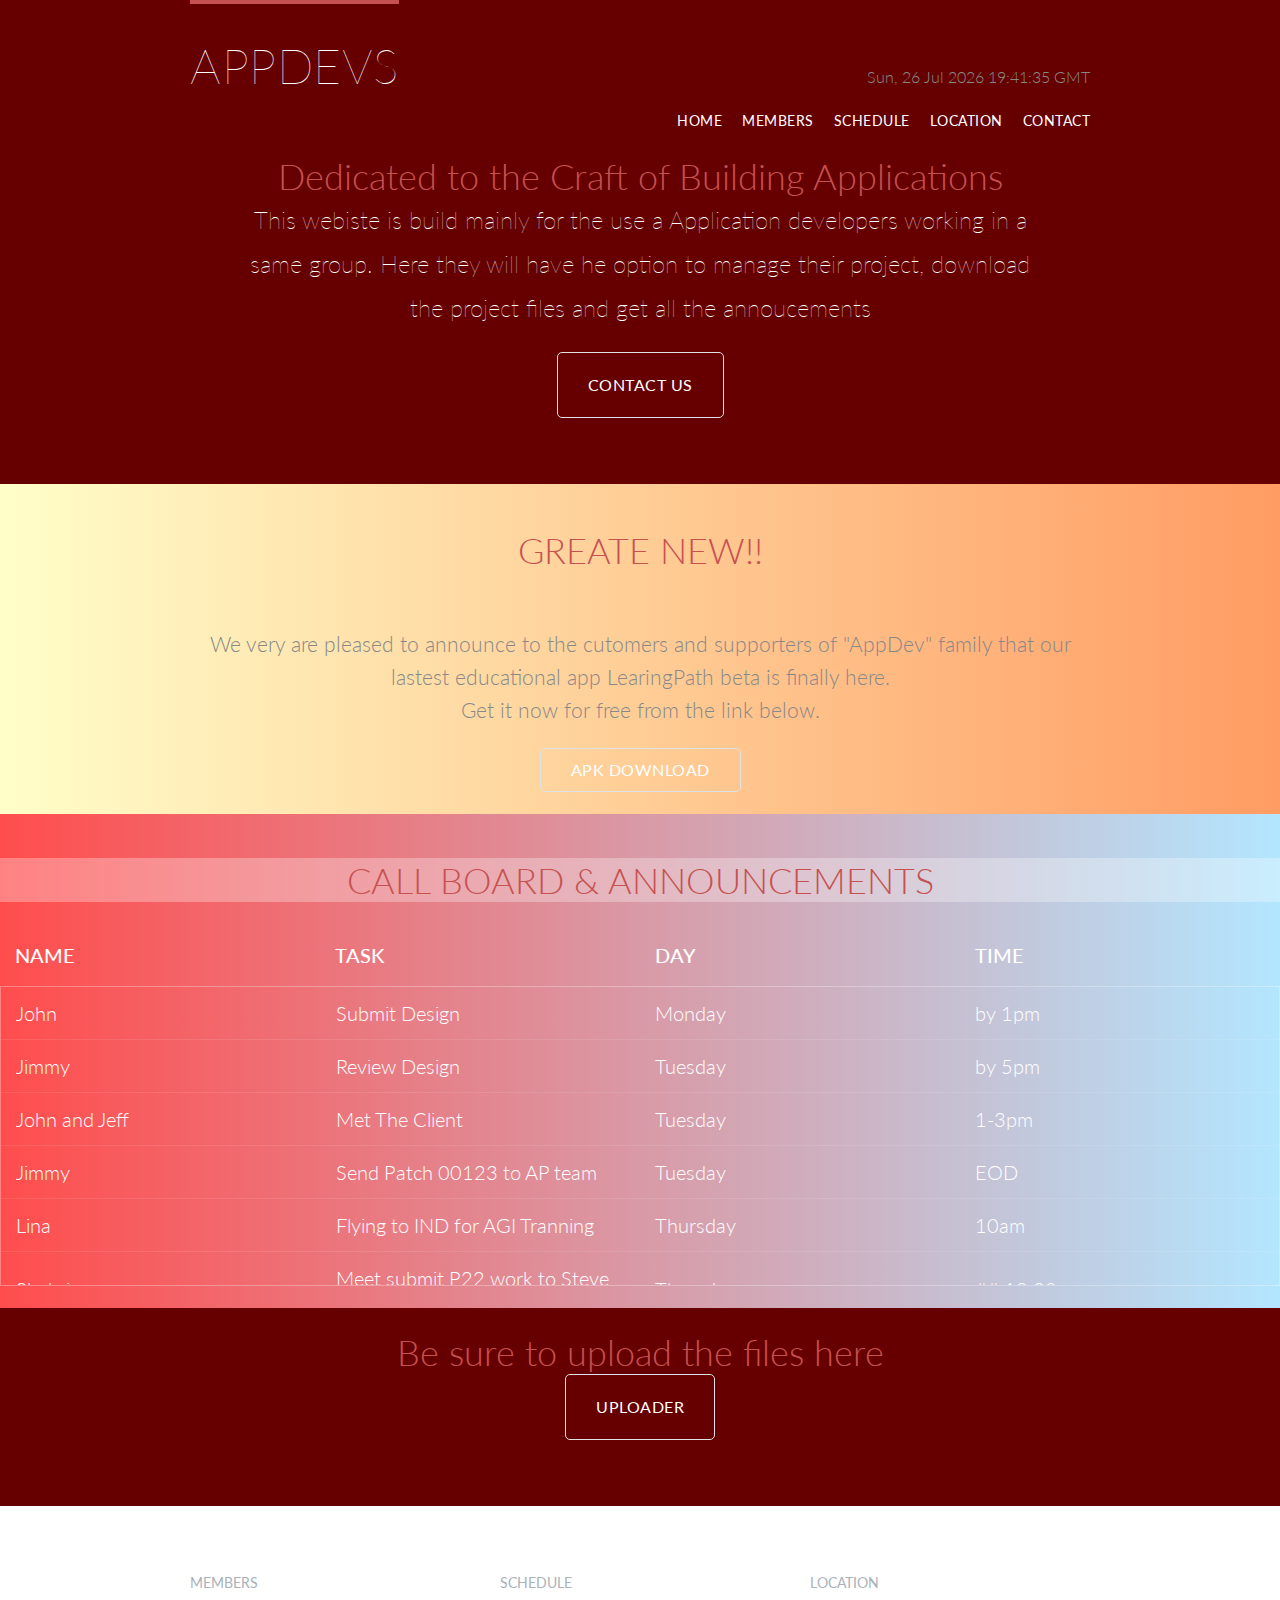
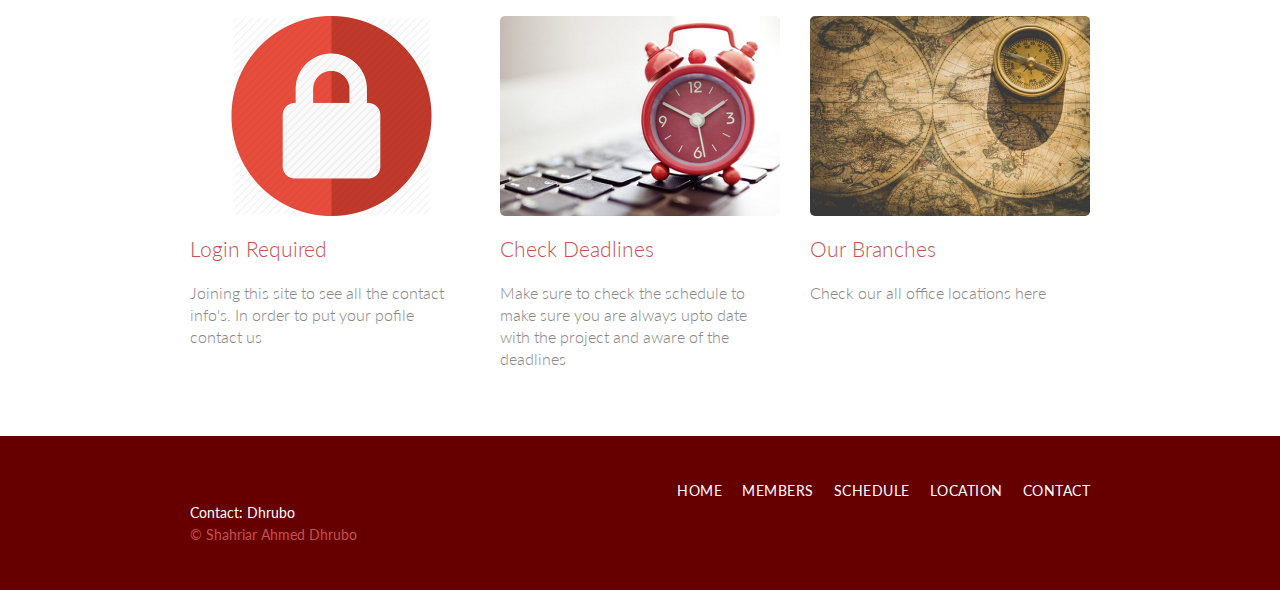
<file: index.html>
<!DOCTYPE html>
<html>

<head>
	<meta charset="utf-8">
	<title>appDevs</title>
	<link rel="stylesheet" href="assets/stylesheets/main.css">
	<link rel="stylesheet" href="https://fonts.googleapis.com/css?family=Lato:100,300,400">
</head>

<body>
		
		<!-- Header --> 

	<header class="primary-header container group">	
			<h1 class="logo">
				<a href="index.html"> appdevs </a>
			</h1>
		<h6 class="tagline">
			<p id="demo"></p>
				<script>
					var d = new Date();
					document.getElementById("demo").innerHTML = d.toUTCString();
				</script>
		</h6>

		<nav class="nav primary-nav">
			<ul>
				<li><a href="index.html">Home</a></li><!--
			 --><li><a href="protected/members.html">Members</a></li><!--
			 --><li><a href="schedule.html">Schedule</a></li><!--
			 --><li><a href="locations.html">Location</a></li><!--
			 --><li><a href="contact.html">Contact</a></li>
			</ul>
		</nav>
	</header>
		<!-- Hero -->

	<section class="hero container">
		<h2>Dedicated to the Craft of Building Applications</h2>
		
		<p>This webiste is build mainly for the use a Application developers working in a same group. Here they will have he option to manage their project, download the project files and get all the annoucements</p>
		
		<a class="btn btn-alt" href="contact.html">Contact Us</a>
	</section>
	<section class="row-alt">
		<div class="lead container">
			<h1> Greate NEW!! </h1>
			<p><br>We very are pleased to announce to the cutomers and supporters of "AppDev" family that our lastest educational app LearingPath beta is finally here.
			<br> Get it now for free from the link below.</p>
			<a class="btn btn-alt" href="assets/download/app-release.apk" download>APK DOWNLOAD</a><br>
		</div>
	</section>

	<section class="row-alt2">
		<section>
		  <!--for demo wrap-->
		  <h1 class="tbl-header">Call Board & Announcements</h1>
		  <div>
		    <table cellpadding="0" cellspacing="0" border="0">
		      <thead>
		        <tr>
		          <th>Name</th>
		          <th>Task</th>
		          <th>Day</th>
		          <th>Time</th>
		        </tr>
		      </thead>
		    </table>
		  </div>
		  <div class="tbl-content">
		    <table cellpadding="0" cellspacing="0" border="0">
		      <tbody>
		        <tr>
		          <td>John</td>
		          <td>Submit Design</td>
		          <td>Monday</td>
		          <td>by 1pm</td>
		        </tr>
		        <tr>
		          <td>Jimmy</td>
		          <td>Review Design</td>
		          <td>Tuesday</td>
		          <td>by 5pm</td>
		        </tr>
		        <tr>
		          <td>John and Jeff</td>
		          <td>Met The Client</td>
		          <td>Tuesday</td>
		          <td>1-3pm</td>
		        </tr>
		        <tr>
		          <td>Jimmy</td>
		          <td>Send Patch 00123 to AP team</td>
		          <td>Tuesday</td>
		          <td>EOD</td>
		        </tr>
		        <tr>
		          <td>Lina</td>
		          <td>Flying to IND for AGI Tranning</td>
		          <td>Thursday</td>
		          <td>10am</td>
		        </tr>
		        <tr>
		          <td>Shahriar</td>
		          <td>Meet submit P22 work to Steve and Musk</td>
		          <td>Thrusday</td>
		          <td>## 10:30am</td>
		        </tr>
		        <tr>
		          <td>Orders Team</td>
		          <td>Meet and Lunch</td>
		          <td>Thrusday</td>
		          <td>2pm</td>
		        </tr>
		        <tr>
		          <td>ALL</td>
		          <td>Office Close - Good Friday</td>
		          <td>Friday</td>
		          <td>whole day</td>
		        </tr>
		      </tbody>
		    </table>
		  </div>
		</section>
	
</section>

<section class="hero container">
	<h2>Be sure to upload the files here</h2>
	<a class="btn btn-alt" href="upload.html">Uploader</a>
</section>



		<!-- Teaser -->
	<section class="row">
		<div class="grid">
		<!-- Members -->
	
		<section class="teaser col-1-3">
			<h5>Members</h5>
			<a href="protected/members.html">
			<img src="assets/images/home/members.jpg" alt="Professional Speaker">
			<h3>Login Required</h3>
			</a>
			<p>Joining this site to see all the contact info's. In order to put your pofile contact us</p>
		</section><!-- 

	  	Calendar 
	
	--><section class="teaser col-1-3">
			<h5>Schedule</h5>
    		<a href="schedule.html">
    		<img src="assets/images/home/schedule.jpg" alt="Schedule">
         	<h3>Check Deadlines</h3>
        	</a>
        	<p>Make sure to check the schedule to make sure you are always upto date with the project and aware of the deadlines</p>
    	</section><!--
    
    	Location 
    
    --><section class="teaser col-1-3">
         	<h5>Location</h5>
        	<a href="venue.html">
        	<img src="assets/images/home/venue.jpg" alt="location">
         	<h3>Our Branches</h3>
        	</a>
        	<p>Check our all office locations here</p>
      	</section>
    	</div>
    </section>

	<!-- Footer-->
	
	<footer class="primary-footer container group">
		<nav class="nav primary-nav">
			<ul>
				<li><a href="index.html">Home</a></li><!--
			 --><li><a href="protected/members.html">Members</a></li><!--
			 --><li><a href="schedule.html">Schedule</a></li><!--
			 --><li><a href="locations.html">Location</a></li><!--
			 --><li><a href="contact.html">Contact</a></li>
			</ul>
		</nav>
	<small><h6><a href="mailto:aaa.dhrubo@gmail.com?subject=Styles%20Conference&body=Dear%20Dhrubo,"> Contact: Dhrubo</a></h6>&copy; Shahriar Ahmed Dhrubo</small>
	</footer>

</body>
</html>
</file>
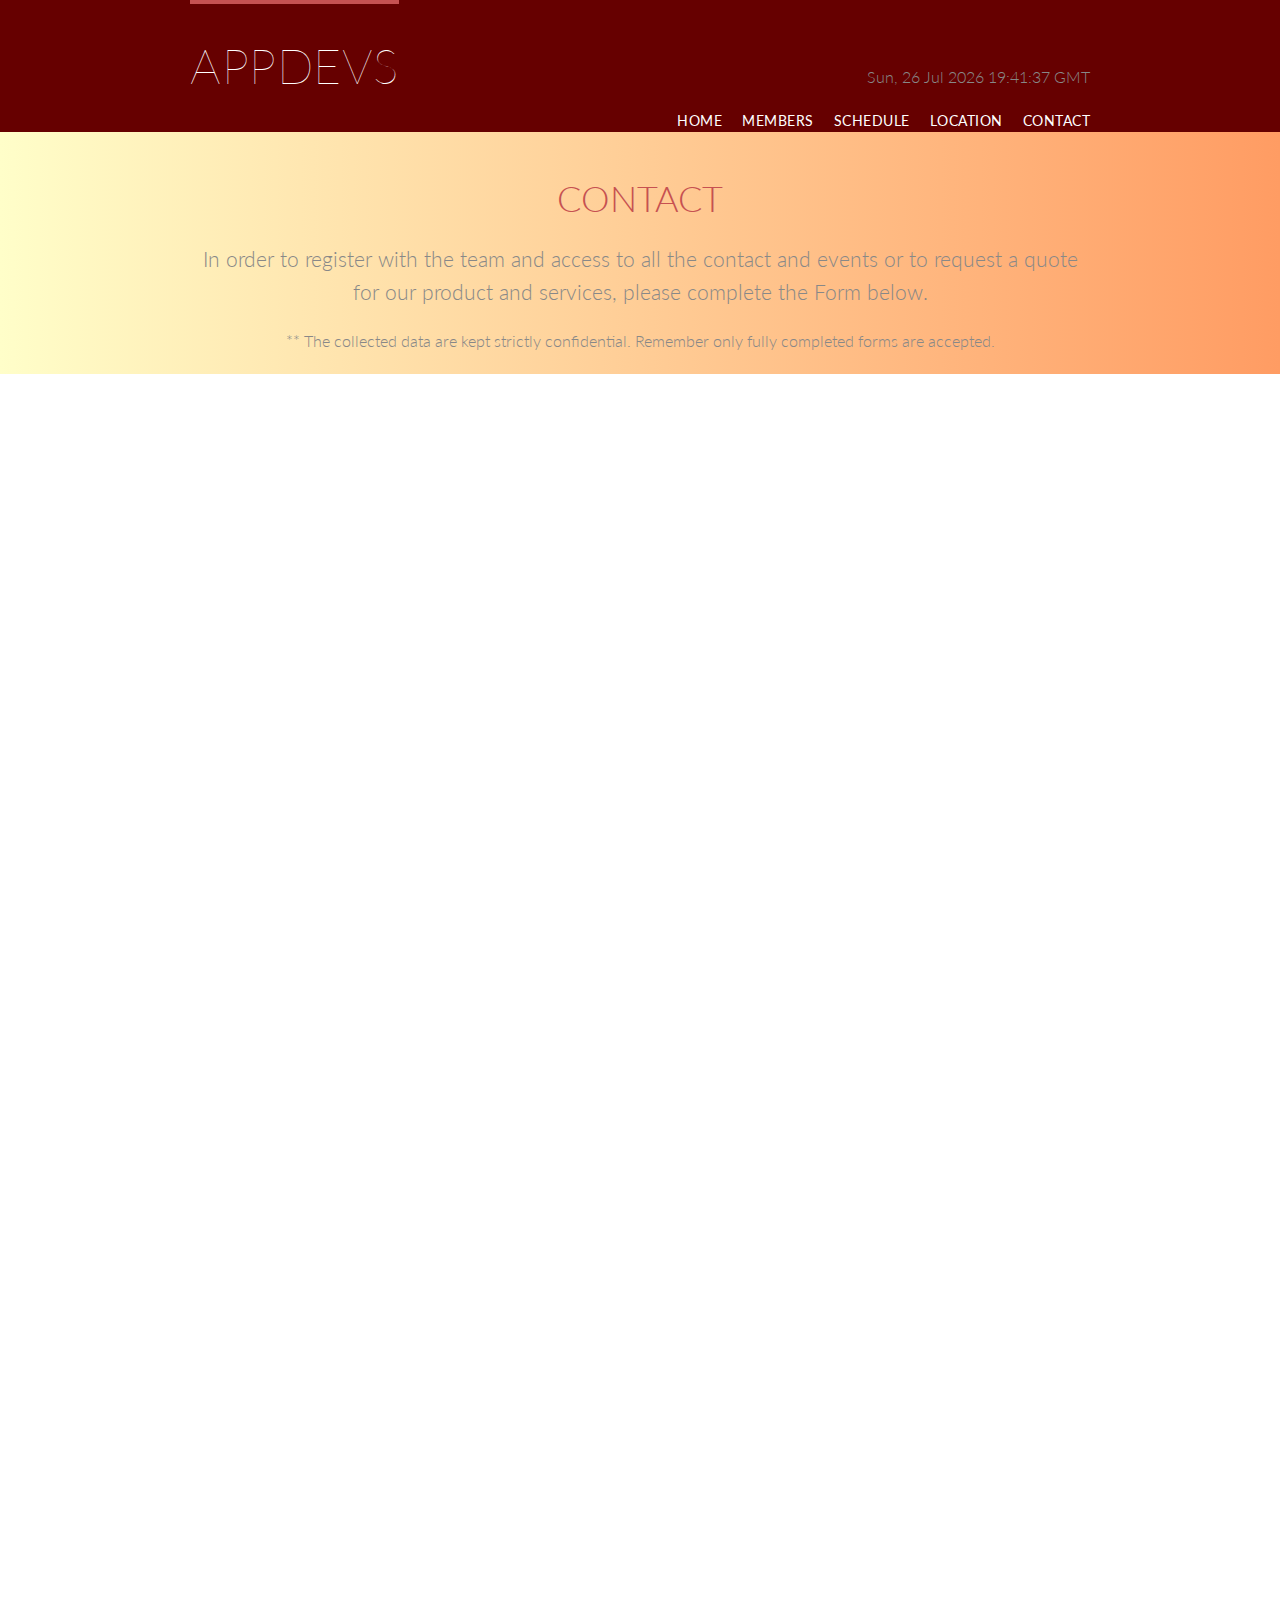
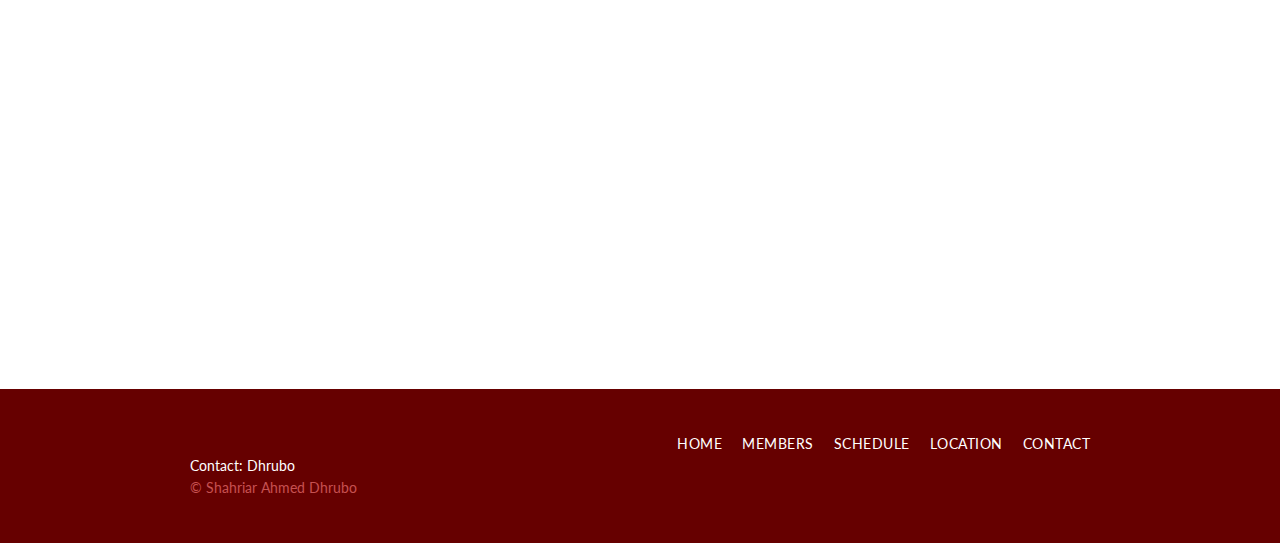
<file: contact.html>
<!DOCTYPE html>
<html>

<head>
	<meta charset="utf-8">
	<title>appDevs</title>
	<link rel="stylesheet" href="assets/stylesheets/main.css">
	<link rel="stylesheet" href="https://fonts.googleapis.com/css?family=Lato:100,300,400">
</head>

<body>
		
		<!-- Header --> 

	<header class="primary-header container group">	
			<h1 class="logo">
				<a href="index.html"> appdevs </a>
			</h1>
		<h6 class="tagline">
			<p id="demo"></p>
				<script>
					var d = new Date();
					document.getElementById("demo").innerHTML = d.toUTCString();
				</script>
		</h6>

		<nav class="nav primary-nav">
			<ul>
				<li><a href="index.html">Home</a></li><!--
			 --><li><a href="protected/members.html">Members</a></li><!--
			 --><li><a href="schedule.html">Schedule</a></li><!--
			 --><li><a href="locations.html">Location</a></li><!--
			 --><li><a href="contact.html">Contact</a></li>
			</ul>
		</nav>
	</header>

<section class="row-alt">
  <div class="lead container">

    <h1>Contact</h1>

    <p>In order to register with the team and access to all the contact and events or to request a quote for our product and services, please complete the Form below. </p>
	<h6>** The collected data are kept strictly confidential. Remember only fully completed forms are accepted.</h6>

  </div>
</section>

<section class="row">

			<iframe allowTransparency="true" style="min-height:1500px; height:inherit; overflow:auto;" width="100%" id="contactform123" name="contactform123" marginwidth="0" marginheight="0" frameborder="0" src="http://www.123formbuilder.com/my-contact-form-3598413.html">
			<p>Your browser does not support iframes. The contact form cannot be displayed. Please use another contact method (phone, fax etc)</p>
			</iframe>

</section>

	<!-- Footer-->
	
	<footer class="primary-footer container group">
		<nav class="nav primary-nav">
			<ul>
				<li><a href="index.html">Home</a></li><!--
			 --><li><a href="protected/members.html">Members</a></li><!--
			 --><li><a href="schedule.html">Schedule</a></li><!--
			 --><li><a href="locations.html">Location</a></li><!--
			 --><li><a href="contact.html">Contact</a></li>
			</ul>
		</nav>
	<small><h6><a href="mailto:aaa.dhrubo@gmail.com?subject=Styles%20Conference&body=Dear%20Dhrubo,"> Contact: Dhrubo</a></h6>&copy; Shahriar Ahmed Dhrubo</small>
	</footer>

</body>
</html>
</file>
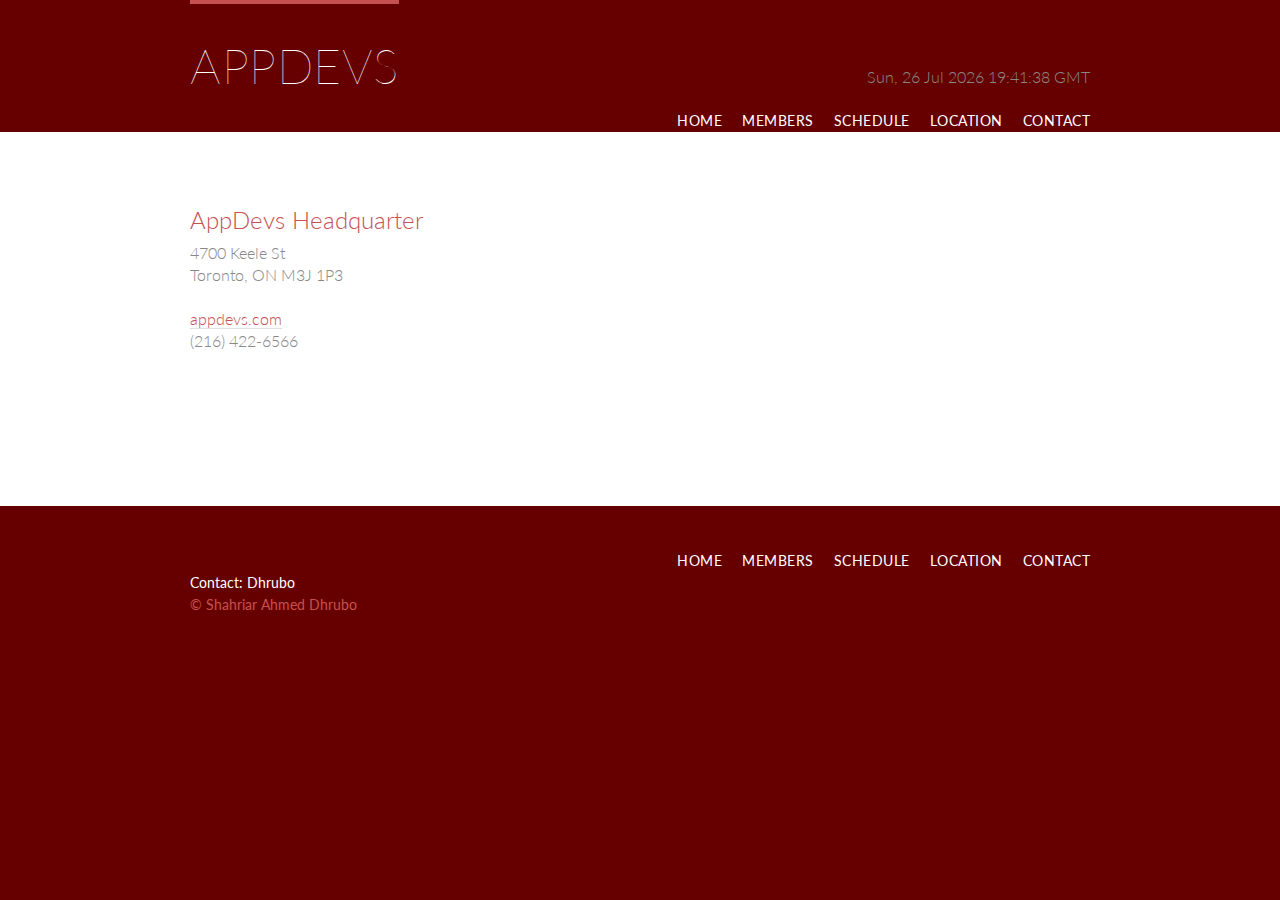
<file: locations.html>
<!DOCTYPE html>
<html>

<head>
	<meta charset="utf-8">
	<title>appDevs</title>
	<link rel="stylesheet" href="assets/stylesheets/main.css">
	<link rel="stylesheet" href="https://fonts.googleapis.com/css?family=Lato:100,300,400">
</head>

<body>
		
		<!-- Header --> 

	<header class="primary-header container group">	
			<h1 class="logo">
				<a href="index.html"> appdevs </a>
			</h1>
		<h6 class="tagline">
			<p id="demo"></p>
				<script>
					var d = new Date();
					document.getElementById("demo").innerHTML = d.toUTCString();
				</script>
		</h6>

		<nav class="nav primary-nav">
			<ul>
				<li><a href="index.html">Home</a></li><!--
			 --><li><a href="protected/members.html">Members</a></li><!--
			 --><li><a href="schedule.html">Schedule</a></li><!--
			 --><li><a href="locations.html">Location</a></li><!--
			 --><li><a href="contact.html">Contact</a></li>
			</ul>
		</nav>
	</header>

<section class="row">
  <div class="grid">
    
    <section>
    	
    	<div class="col-1-3">
    		
    		<h2>AppDevs Headquarter</h2>
  			<p>4700 Keele St <br> Toronto, ON M3J 1P3</p>
    		<p><a href="http://www.appdevs.com">appdevs.com</a> <br> (216) 422-6566</p>

  
    	</div><!--
    	--><iframe class="venue-map col-2-3" src="https://www.google.com/maps/embed?pb=!1m14!1m8!1m3!1d11523.885409615827!2d-79.5018684!3d43.7734535!3m2!1i1024!2i768!4f13.1!3m3!1m2!1s0x0%3A0xdbb899cc9da76d19!2sYork+University!5e0!3m2!1sen!2sca!4v1522637129625"></iframe>

    </section>

  </div>
</section>
	<!-- Footer-->
	
	<footer class="primary-footer container group">
		<nav class="nav primary-nav">
			<ul>
				<li><a href="index.html">Home</a></li><!--
			 --><li><a href="protected/members.html">Members</a></li><!--
			 --><li><a href="schedule.html">Schedule</a></li><!--
			 --><li><a href="locations.html">Location</a></li><!--
			 --><li><a href="contact.html">Contact</a></li>
			</ul>
		</nav>
	<small><h6><a href="mailto:aaa.dhrubo@gmail.com?subject=Styles%20Conference&body=Dear%20Dhrubo,"> Contact: Dhrubo</a></h6>&copy; Shahriar Ahmed Dhrubo</small>
	</footer>

</body>
</html>
</file>
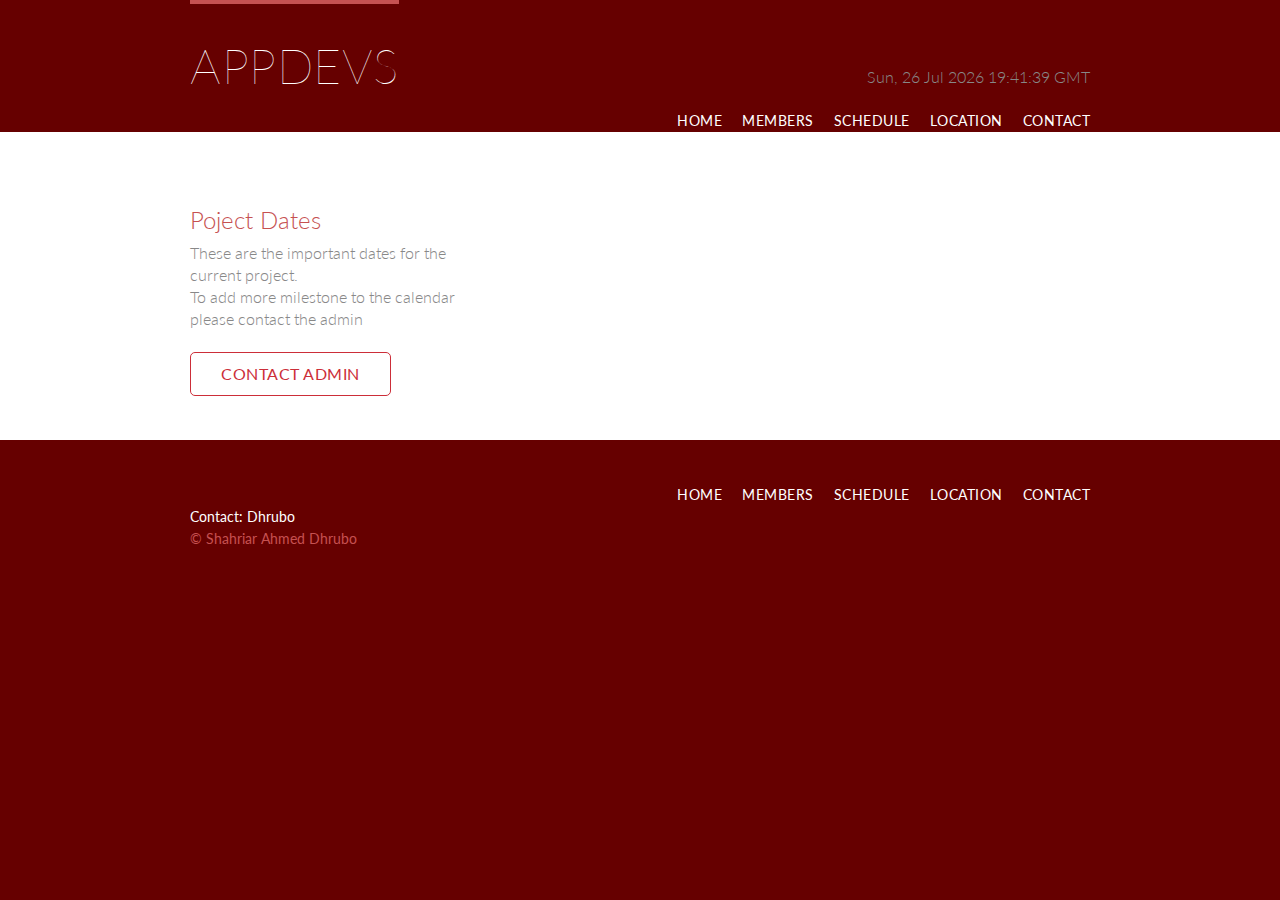
<file: schedule.html>
<!DOCTYPE html>
<html>

<head>
  <meta charset="utf-8">
  <title>appDevs</title>
  <link rel="stylesheet" href="assets/stylesheets/main.css">
  <link rel="stylesheet" href="https://fonts.googleapis.com/css?family=Lato:100,300,400">
</head>

<body>
    
    <!-- Header --> 

  <header class="primary-header container group"> 
      <h1 class="logo">
        <a href="index.html"> appdevs </a>
      </h1>
    <h6 class="tagline">
      <p id="demo"></p>
        <script>
          var d = new Date();
          document.getElementById("demo").innerHTML = d.toUTCString();
        </script>
    </h6>

    <nav class="nav primary-nav">
      <ul>
        <li><a href="index.html">Home</a></li><!--
       --><li><a href="protected/members.html">Members</a></li><!--
       --><li><a href="schedule.html">Schedule</a></li><!--
       --><li><a href="locations.html">Location</a></li><!--
       --><li><a href="contact.html">Contact</a></li>
      </ul>
    </nav>
  </header>


<section class="row">
  <div class="grid">
    
    <section>
      
      <div class="col-1-3">
        
        <h2>Poject Dates</h2>
        <p>These are the important dates for the current project. 
          <br> To add more milestone to the calendar please contact the admin</p>
        <a class="btn2 btn-alt2" href="contact.html">Contact Admin</a>

  
      </div><!--
      --><script type="text/javascript" src="https://feed.mikle.com/js/fw-loader.js" data-fw-param="73569/"></script>

    </section>

  </div>
</section>

  <!-- Footer-->
  
  <footer class="primary-footer container group">
    <nav class="nav primary-nav">
      <ul>
        <li><a href="index.html">Home</a></li><!--
       --><li><a href="protected/members.html">Members</a></li><!--
       --><li><a href="schedule.html">Schedule</a></li><!--
       --><li><a href="locations.html">Location</a></li><!--
       --><li><a href="contact.html">Contact</a></li>
      </ul>
    </nav>
  <small><h6><a href="mailto:aaa.dhrubo@gmail.com?subject=Styles%20Conference&body=Dear%20Dhrubo,"> Contact: Dhrubo</a></h6>&copy; Shahriar Ahmed Dhrubo</small>
  </footer>

</body>
</html>
</file>
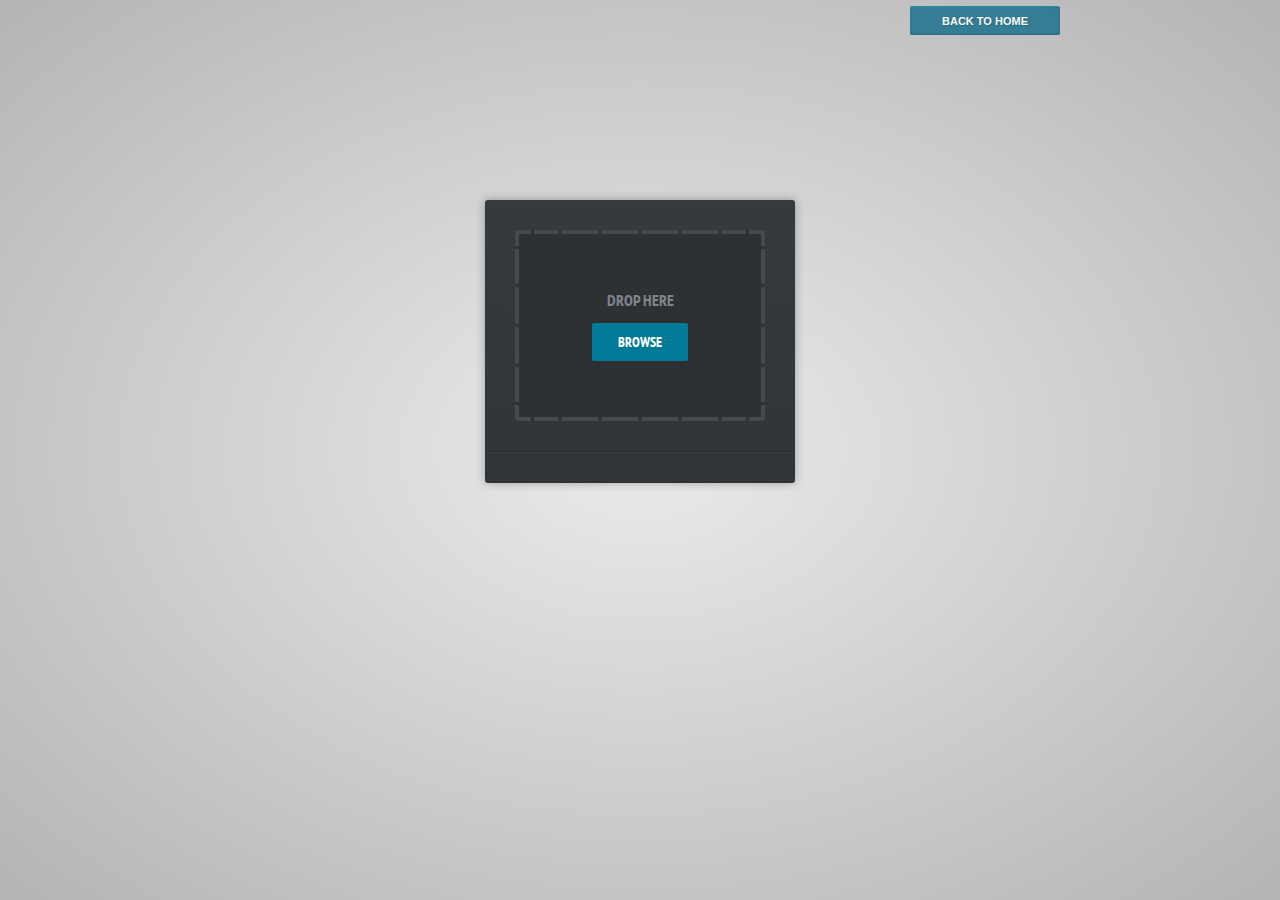
<file: upload.html>
<!DOCTYPE html>
<html>

	<head>
		<meta charset="utf-8"/>
		<title>File Uploader</title>

		<!-- Google web fonts -->
		<link href="http://fonts.googleapis.com/css?family=PT+Sans+Narrow:400,700" rel='stylesheet' />

		<!-- The main CSS file -->
		<link href="assets/css/style.css" rel="stylesheet" />
	</head>

	<body>

		<header>
			    <div id="tzine-actions">
	            <a id="tzine-download" href="index.html">Back to Home</a>
            </div>
		</header>

		<form id="upload" method="post" action="upload.php" enctype="multipart/form-data">
			<div id="drop">
				Drop Here

				<a>Browse</a>
				<input type="file" name="upl" multiple />
			</div>

			<ul>
				<!-- The file uploads will be shown here -->
			</ul>

		</form>
        
		<!-- JavaScript Includes -->
		<script src="https://ajax.googleapis.com/ajax/libs/jquery/1.9.1/jquery.min.js"></script>
		<script src="assets/js/jquery.knob.js"></script>

		<!-- jQuery File Upload Dependencies -->
		<script src="assets/js/jquery.ui.widget.js"></script>
		<script src="assets/js/jquery.iframe-transport.js"></script>
		<script src="assets/js/jquery.fileupload.js"></script>
		
		<!-- Our main JS file -->
		<script src="assets/js/script.js"></script>


		<!-- Only used for the demos. Please ignore and remove. --> 
        <script src="http://cdn.tutorialzine.com/misc/enhance/v1.js" async></script>

	</body>
</html>
</file>
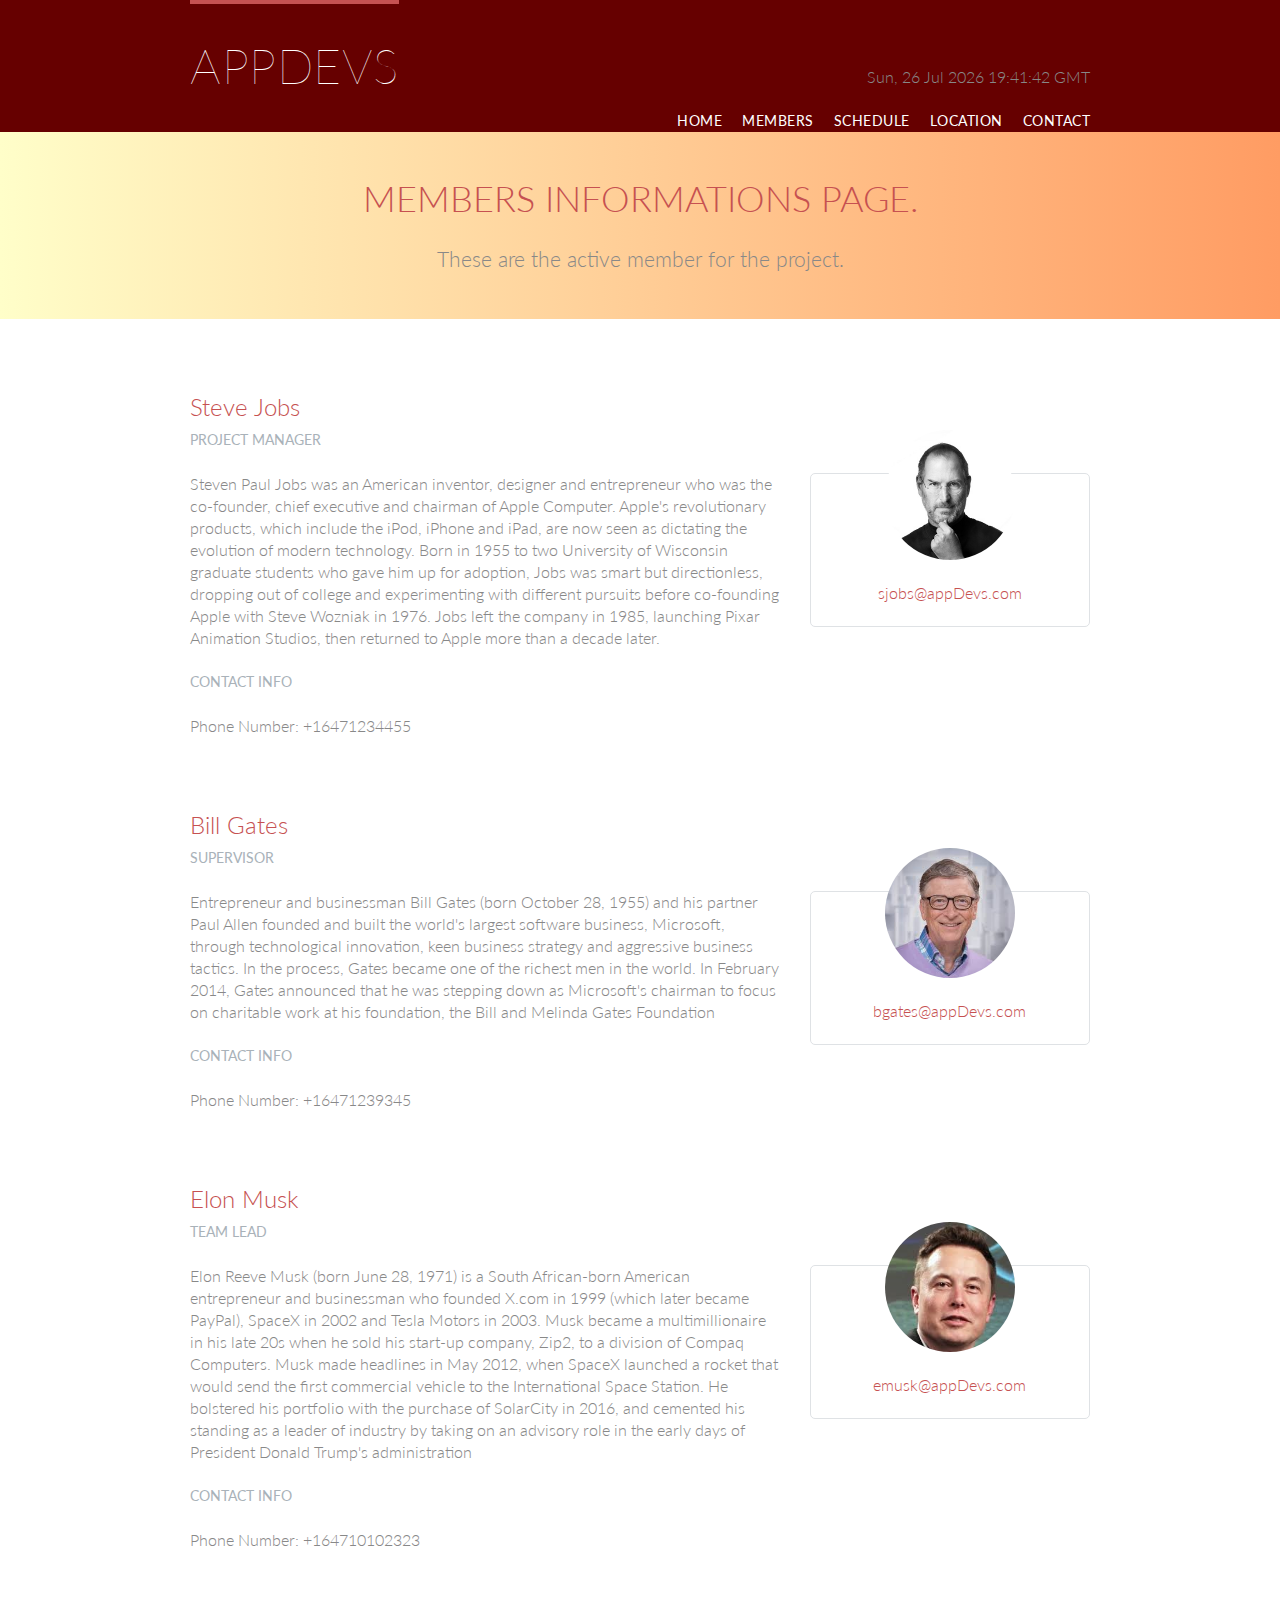
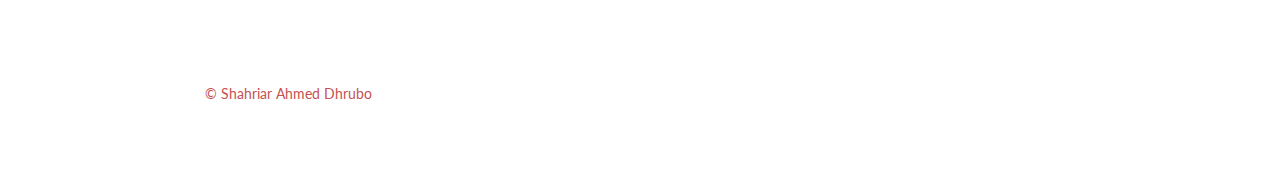
<file: protected/members.html>
<!DOCTYPE html>
<html>

<head>
  <meta charset="utf-8">
  <title>appDevs</title>
  <link rel="stylesheet" href="../assets/stylesheets/main.css">
  <link rel="stylesheet" href="https://fonts.googleapis.com/css?family=Lato:100,300,400">
</head>

<body>
    <!-- Header --> 

  <header class="primary-header container group"> 
      <h1 class="logo">
        <a href="../index.html"> appdevs </a>
      </h1>
    <h6 class="tagline">
      <p id="demo"></p>
        <script>
          var d = new Date();
          document.getElementById("demo").innerHTML = d.toUTCString();
        </script>
    </h6>

    <nav class="nav primary-nav">
      <ul>
        <li><a href="../index.html">Home</a></li><!--
       --><li><a href="members.html">Members</a></li><!--
       --><li><a href="../schedule.html">Schedule</a></li><!--
       --><li><a href="../locations.html">Location</a></li><!--
       --><li><a href="../contact.html">Contact</a></li>
      </ul>
    </nav>
  </header>

<section class="row-alt">
  <div class="lead container">
    <h1>
      Members informations page.
    </h1>

    <p>
      These are the active member for the project.
    </p>
  </div>
</section>

    <!-- Main content -->

    <section class="row">
      <div class="grid">

        <!-- Steve Jobs -->

        <section class="Member">

          <div class="col-2-3">

            <h2>Steve Jobs</h2>
            <h5>Project Manager</h5>

            <p>Steven Paul Jobs was an American inventor, designer and entrepreneur who was the co-founder, chief executive and chairman of Apple Computer. Apple's revolutionary products, which include the iPod, iPhone and iPad, are now seen as dictating the evolution of modern technology. Born in 1955 to two University of Wisconsin graduate students who gave him up for adoption, Jobs was smart but directionless, dropping out of college and experimenting with different pursuits before co-founding Apple with Steve Wozniak in 1976. Jobs left the company in 1985, launching Pixar Animation Studios, then returned to Apple more than a decade later.</p>

            <h5>Contact Info</h5>

            <p>
                Phone Number: +16471234455
            </p>

          </div><!--

          --><aside class="col-1-3">
            <div class="Member-info">

              <img src="../assets/images/members/sjobs.jpg" alt="Steve Jobs">

              <ul>
                <a href="mailto:sjobs@appDevs.com?subject=appDevs%20Projects&body=Dear%20Job,">sjobs@appDevs.com</a>
              </ul>

            </div>
          </aside>

        </section>

        <!-- Bill Gates -->

        <section class="Member">

          <div class="col-2-3">

            <h2>Bill Gates</h2>
            <h5>Supervisor</h5>

            <p>Entrepreneur and businessman Bill Gates (born October 28, 1955) and his partner Paul Allen founded and built the world's largest software business, Microsoft, through technological innovation, keen business strategy and aggressive business tactics. In the process, Gates became one of the richest men in the world. In February 2014, Gates announced that he was stepping down as Microsoft's chairman to focus on charitable work at his foundation, the Bill and Melinda Gates Foundation</p>

            <h5>Contact Info</h5>

            <p>
                Phone Number: +16471239345
            </p>

          </div><!--

          --><aside class="col-1-3">
            <div class="Member-info">

              <img src="../assets/images/members/bgates.jpg" alt="Bill Gates">

              <ul>
                <a href="mailto:bgates@appDevs.com?subject=appDevs%20Projects&body=Dear%20Job,">bgates@appDevs.com</a>
              </ul>

            </div>
          </aside>

        </section>


        <!-- Elon Musk -->

        <section class="Member">

          <div class="col-2-3">

            <h2>Elon Musk</h2>
            <h5>Team Lead</h5>

            <p>Elon Reeve Musk (born June 28, 1971) is a South African-born American entrepreneur and businessman who founded X.com in 1999 (which later became PayPal), SpaceX in 2002 and Tesla Motors in 2003. Musk became a multimillionaire in his late 20s when he sold his start-up company, Zip2, to a division of Compaq Computers. Musk made headlines in May 2012, when SpaceX launched a rocket that would send the first commercial vehicle to the International Space Station. He bolstered his portfolio with the purchase of SolarCity in 2016, and cemented his standing as a leader of industry by taking on an advisory role in the early days of President Donald Trump's administration</p>

            <h5>Contact Info</h5>

            <p>
                Phone Number: +164710102323
            </p>

          </div><!--

          --><aside class="col-1-3">
            <div class="Member-info">

              <img src="../assets/images/members/emusk.jpg" alt="Bill Gates">

              <ul>
                <a href="mailto:emusk@appDevs.com?subject=appDevs%20Projects&body=Dear%20Job,">emusk@appDevs.com</a>
              </ul>

            </div>
          </aside>

        </section>



  <!-- Footer-->
  
  <footer class="primary-footer container group">
    <nav class="nav primary-nav">
      <ul>
        <li><a href="../index.html">Home</a></li><!--
       --><li><a href="members.html">Members</a></li><!--
       --><li><a href="../schedule.html">Schedule</a></li><!--
       --><li><a href="../locations.html">Location</a></li><!--
       --><li><a href="../contact.html">Contact</a></li>
      </ul>
    </nav>
  <small>&copy; Shahriar Ahmed Dhrubo</small>
  </footer>

</body>
</html>
</file>
<file: assets/stylesheets/main.css>
/* http://meyerweb.com/eric/tools/css/reset/ 
   v2.0 | 20110126
   License: none (public domain)
*/

html, body, div, span, applet, object, iframe,
h1, h2, h3, h4, h5, h6, p, blockquote, pre,
a, abbr, acronym, address, big, cite, code,
del, dfn, em, img, ins, kbd, q, s, samp,
small, strike, strong, sub, sup, tt, var,
b, u, i, center,
dl, dt, dd, ol, ul, li,
fieldset, form, label, legend,
table, caption, tbody, tfoot, thead, tr, th, td,
article, aside, canvas, details, embed,
figure, figcaption, footer, header, hgroup,
menu, nav, output, ruby, section, summary,
time, mark, audio, video {
	margin: 0;
	padding: 0;
	border: 0;
	font-size: 100%;
	font: inherit;
	vertical-align: baseline;
}
/* HTML5 display-role reset for older browsers */
article, aside, details, figcaption, figure, 
footer, header, hgroup, menu, nav, section {
	display: block;
}
body {
	line-height: 1;
}
ol, ul {
	list-style: none;
}
blockquote, q {
	quotes: none;
}
blockquote:before, blockquote:after,
q:before, q:after {
	content: '';
	content: none;
}
table {
	border-collapse: collapse;
	border-spacing: 0;
}


h1{
  font-size: 30px;
  color: #fff;
  text-transform: uppercase;
  font-weight: 300;
  text-align: center;
  margin-bottom: 15px;
}
table{
  width:100%;
  table-layout: fixed;
}
.tbl-header{
  background-color: rgba(255,255,255,0.3);
 }
.tbl-content{
  height:300px;
  overflow-x:auto;
  margin-top: 0px;
  border: 1px solid rgba(255,255,255,0.3);
}
th{
  padding: 20px 15px;
  text-align: left;
  font-weight: 500;
  font-size: 20px;
  color: #fff;
  text-transform: uppercase;
}
td{
  padding: 15px;
  text-align: left;
  vertical-align:middle;
  font-weight: 300;
  font-size: 20px;
  color: #fff;
  border-bottom: solid 1px rgba(255,255,255,0.1);
}




/* follow me template */
.made-with-love {
  margin-top: 40px;
  padding: 10px;
  clear: left;
  text-align: center;
  font-size: 10px;
  font-family: arial;
  color: #fff;
}
.made-with-love i {
  font-style: normal;
  color: #F50057;
  font-size: 14px;
  position: relative;
  top: 2px;
}
.made-with-love a {
  color: #fff;
  text-decoration: none;
}
.made-with-love a:hover {
  text-decoration: underline;
}


/* for custom scrollbar for webkit browser*/

::-webkit-scrollbar {
    width: 6px;
} 
::-webkit-scrollbar-track {
    -webkit-box-shadow: inset 0 0 6px rgba(0,0,0,0.3); 
} 
::-webkit-scrollbar-thumb {
    -webkit-box-shadow: inset 0 0 6px rgba(0,0,0,0.3); 
}



/*
  ========================================
  Custom styles
  ========================================
*/

body {
	background: #660000;
	color: #888;
	font: 300 16px/22px "Lato", "Open Sans", "Helvetica Neue", Helvetica, Arial, sans-serif;
}


/*
  ========================================
  Grid
  ========================================
*/

*,
*:before,
*:after {
	-webkit-box-sizing: border-box;
	   -moz-box-sizing: border-box;
			box-sizing: border-box;
}

.container,
.grid {
	margin: 0 auto;
	width: 960px;
}
.container {
	padding-left: 30px;
	padding-right: 30px;
}

.grid,
.col-1-3,
.col-2-3 {
	padding-left: 15px;
	padding-right: 15px;
}

.col-1-3,
.col-2-3 {
	display: inline-block;
	vertical-align: top;
}

.col-1-3 {
	width: 33.33%;
}

.col-2-3 {
	width: 66.66%;
}

/*
  ========================================
  Clearfix
  ========================================
*/

.group:before,
.group:after {
	content: "";
	display: table;
}

.group:after {
	clear: both;
}

.group {
	clear: both;
	*zoom: 1;
}

/*
  ========================================
  Rows
  ========================================
*/

.row,
.row-alt {
	min-width: 960px;
}

.row {
	background: #fff;
	padding: 66px 0 44px 0;
}

.row-alt {
   background: #e2c1c1;
   background: -webkit-linear-gradient(to right, #fffec9, #ff9c63);
   background: -moz-linear-gradient(to right, #fffec9, #ff9c63);
   background: linear-gradient(to right, #fffec9, #ff9c63);
   padding: 44px 0 22px 0;
 }

.row-alt2 {
   background: #ff4d4d;
   background: -webkit-linear-gradient(to right, #ff4d4d, #b3e6ff);
   background: -moz-linear-gradient(to right, #ff4d4d, #b3e6ff);
   background: linear-gradient(to right, #ff4d4d, #b3e6ff);
   padding: 44px 0 22px 0;
 }

/*
  ========================================
  Typography
  ========================================
*/

h1, h3, h4, h5, p {
  margin-bottom: 22px;
}

h1, h2, h3, h4 {
	color: #c65151;
}

h1 {
	font-size: 36px;
	line-height: 44px;
}

h2 {
	font-size: 24px;
	line-height: 44px;
}

h3 {
	font-size: 21px;
}

h4 {
	font-size: 18px;
}

h5 {
	color: #a9b2b9;
	font-size: 14px;
	font-weight: 400;
	text-transform: uppercase;
}

strong {
	font-weight: 400;
}

cite, em {
	font-style: italic;
}

.tagline {
  margin: 66px 0 22px 0;
  text-align: right;
}

.primary-nav {
  font-size: 14px;
  font-weight: 400;
  letter-spacing: .5px;
  text-transform: uppercase;
}

/*
  ========================================
  Leads
  ========================================
*/

.lead {
	text-align: center;
}

.lead p {
	font-size: 21px;
	line-height: 33px;
}

/*
  ========================================
  Links
  ========================================
*/

a {
	color: #c65151;
	text-decoration: none;
}

a:hover {
	color: #a9b2b9;
}

p a {
	border-bottom: 1px solid #dfe2e5;
}

.primary-header a,
.primary-footer a {
	color: #fff;
}

.primary-header a:hover,
.primary-footer a:hover {
	color: #c65151;
}

/*
  ========================================
  Buttons
  ========================================
*/

.btn {
	border-radius: 5px;
	color: #fff;
	cursor: pointer;
	display: inline-block;
	font-weight: 400;
	letter-spacing: .5px;
	margin: 0;
	text-transform: uppercase;
}

.btn2 {
	border-radius: 5px;
	color: #cc2e39;
	cursor: pointer;
	display: inline-block;
	font-weight: 400;
	letter-spacing: .5px;
	margin: 0;
	text-transform: uppercase;
}

.btn-alt {
	border: 1px solid #dfe2e5;
	padding: 10px 30px;
}
.btn-alt2 {
	border: 1px solid #cc2e39;
	padding: 10px 30px;
}


.btn-alt:hover {
	background: #fff;
	color: #c65151; 
}

.btn-alt2:hover {
	background: #cc2e39;
	color: #fff; 
}

.btn-default {
  border: 0;
  background: #c65151;
  padding: 11px 30px;
  font-size: 14px;
}
.btn-default:hover {
  background: #77a198;
}

/*
  ========================================
  Primary header
  ========================================
*/

.logo {
	border-top: 4px solid #c65151;
	float: left;
	font-size: 48px;
	font-weight: 100;
	letter-spacing: .5px;
	line-height: 44px;
	padding: 40px 0 22px 0;
	text-transform: uppercase;

}

/*
  ========================================
  Primary footer
  ========================================
*/

.primary-footer {
	color: #c65151;
	font-size: 14px;
	padding-top: 44px;
	padding-bottom: 44px;
}

.primary-footer small {
	float: left;
	font-weight: 400;
}

/*
  ========================================
  Navigation
  ========================================
*/

.nav {
  text-align: right;
}

.nav li {
	display: inline-block;
	margin: 0 10px;
	vertical-align: top;
}

.nav li:last-child {
	margin-right: 0;
}

/*
  ========================================
  Home
  ========================================
*/

.hero{
	color: #fff;
	line-height: 44px;
	padding: 22px 80px 66px 80px;
	text-align: center;
}

.hero h2 {
	font-size: 36px;
}

.hero p {
	font-size: 24px;
	font-weight: 100;
}

.teaser a:hover h3 {
	color: #a9b2b9;
}

.teaser img {
  border-radius: 5px;
  display: block;
  margin-bottom: 22px;
  max-width: 100%
}

/*
  ========================================
  Members
  ========================================
*/

.Member-info {
	border: 1px solid #dfe2e5;
	border-radius: 5px;
	margin-top: 88px;
	padding: 22px 0;
	text-align: center;
}

.Member {
	margin-bottom: 44px;
}

.Member-info img {
  border-radius: 50%;
  height: 130px;
  margin: -66px 0 22px 0;
  vertical-align: top;
}

/*
  ========================================
  Venue
  ========================================
*/

.venue-theatre {
  margin-bottom: 66px;
}

.venue-hotel {
  margin-bottom: 22px;
}

.venue-map {
  height: 264px;
}

/*
  ========================================
  Register
  ========================================
*/

.why-attend {
	list-style: square;
	margin: 0 0 22px 30px;
}

form {
	margin-bottom: 22px
}

input,
select,
textarea {
	font: 300 16px/22px "Lato", "Open Sans", "Helvetica Neue", Helvetica, Arial, sans-serif;
}

.register-group {
	color: #c65151;
	cursor: pointer;
 	font-weight: 400;
}

.register-group input,
.register-group select,
.register-group textarea {
  border: 1px solid #c6c9cc;
  border-radius: 5px;
  color: #888;
  display: block;
  margin: 5px 0 27px 0;
  padding: 5px 8px;
}
.register-group input,
.register-group textarea {
  width: 100%;
}
.register-group select {
  height: 34px;
  width: 60px;
}
.register-group textarea {
  height: 78px;
}

/*
  ========================================
  Schedule
  ========================================
*/



/*============    END OF CODE    =================*/
</file>
<file: assets/css/style.css>
/*-------------------------
    Simple reset
--------------------------*/


*{
    margin:0;
    padding:0;
}


/*-------------------------
    General Styles
--------------------------*/


html{
    background-color:#ebebec;

    background-image:-webkit-radial-gradient(center, #ebebec, #b4b4b4);
    background-image:-moz-radial-gradient(center, #ebebec, #b4b4b4);
    background-image:radial-gradient(center, #ebebec, #b4b4b4);

    min-height:900px;
}

body{
    font:15px/1.3 Arial, sans-serif;
    color: #4f4f4f;
}

a, a:visited {
    outline:none;
    color:#389dc1;
}

a:hover{
    text-decoration:none;
}

section, footer, header, aside{
    display: block;
}


/*----------------------------
    The file upload form
-----------------------------*/


#upload{
    font-family:'PT Sans Narrow', sans-serif;
    background-color:#373a3d;

    background-image:-webkit-linear-gradient(top, #373a3d, #313437);
    background-image:-moz-linear-gradient(top, #373a3d, #313437);
    background-image:linear-gradient(top, #373a3d, #313437);

    width:250px;
    padding:30px;
    border-radius:3px;

    margin:200px auto 100px;
    box-shadow: 0 0 10px rgba(0, 0, 0, 0.3);
}

#drop{
    background-color: #2E3134;
    padding: 40px 50px;
    margin-bottom: 30px;
    border: 20px solid rgba(0, 0, 0, 0);
    border-radius: 3px;
    border-image: url('../img/border-image.png') 25 repeat;
    text-align: center;
    text-transform: uppercase;

    font-size:16px;
    font-weight:bold;
    color:#7f858a;
}

#drop a{
    background-color:#007a96;
    padding:12px 26px;
    color:#fff;
    font-size:14px;
    border-radius:2px;
    cursor:pointer;
    display:inline-block;
    margin-top:12px;
    line-height:1;
}

#drop a:hover{
    background-color:#0986a3;
}

#drop input{
    display:none;
}

#upload ul{
    list-style:none;
    margin:0 -30px;
    border-top:1px solid #2b2e31;
    border-bottom:1px solid #3d4043;
}

#upload ul li{

    background-color:#333639;

    background-image:-webkit-linear-gradient(top, #333639, #303335);
    background-image:-moz-linear-gradient(top, #333639, #303335);
    background-image:linear-gradient(top, #333639, #303335);

    border-top:1px solid #3d4043;
    border-bottom:1px solid #2b2e31;
    padding:15px;
    height: 52px;

    position: relative;
}

#upload ul li input{
    display: none;
}

#upload ul li p{
    width: 144px;
    overflow: hidden;
    white-space: nowrap;
    color: #EEE;
    font-size: 16px;
    font-weight: bold;
    position: absolute;
    top: 20px;
    left: 100px;
}

#upload ul li i{
    font-weight: normal;
    font-style:normal;
    color:#7f7f7f;
    display:block;
}

#upload ul li canvas{
    top: 15px;
    left: 32px;
    position: absolute;
}

#upload ul li span{
    width: 15px;
    height: 12px;
    background: url('../img/icons.png') no-repeat;
    position: absolute;
    top: 34px;
    right: 33px;
    cursor:pointer;
}

#upload ul li.working span{
    height: 16px;
    background-position: 0 -12px;
}

#upload ul li.error p{
    color:red;
}


/*----------------------------
    The Demo Footer
-----------------------------*/


footer{
    background-color: #080808;
    bottom: 0;
    box-shadow: 0 -1px 2px rgba(0,0,0,0.4);
    height: 40px;
    left: 0;
    position: fixed;
    width: 100%;
    z-index: 100000;
}

footer h2{
    font-size: 14px;
    font-weight: normal;
    position: absolute;
    top:0;
    left: 50%;
    bottom:0;
    margin-left: -420px;
    padding:13px 20px 0;
    border:1px solid #000;
    border-width:0 1px;
    background-color:rgba(0,0,0,0.6);
    box-shadow:0 0 5px #000 inset;
    line-height: 1;
    margin-top: 0;
}

footer h2 a{
    color: #EEEEEE !important;
    text-decoration:none !important;
}

footer h2 i{
    font-style:normal;
    color:#888;
}

#tzine-download{
    opacity:0.9;
    background-color:#257691;
    font-size:11px;
    text-align:center;
    text-transform:uppercase;
    width:150px;
    height:28px;
    line-height:28px;
    text-decoration:none !important;

    display: inline-block;
    border-radius: 2px;
    color: #fff !Important;
    font-weight: bold;
    box-shadow: 0 -1px 2px #1e5e74 inset;

    border-top:1px solid #26849c;

    text-shadow:1px 1px 1px #1e6176;
    margin-top:6px;
}

#tzine-download:hover{
    opacity:1;
}

#tzine-actions{
    position:absolute;
    top:0;
    width:500px;
    right:50%;
    margin-right:-420px;
    text-align:right;
}

#tzine-actions iframe{
    display: inline-block;
    height: 21px;
    width: 95px;
    position: relative;
    float: left;
    margin-top: 11px;
}
</file>
